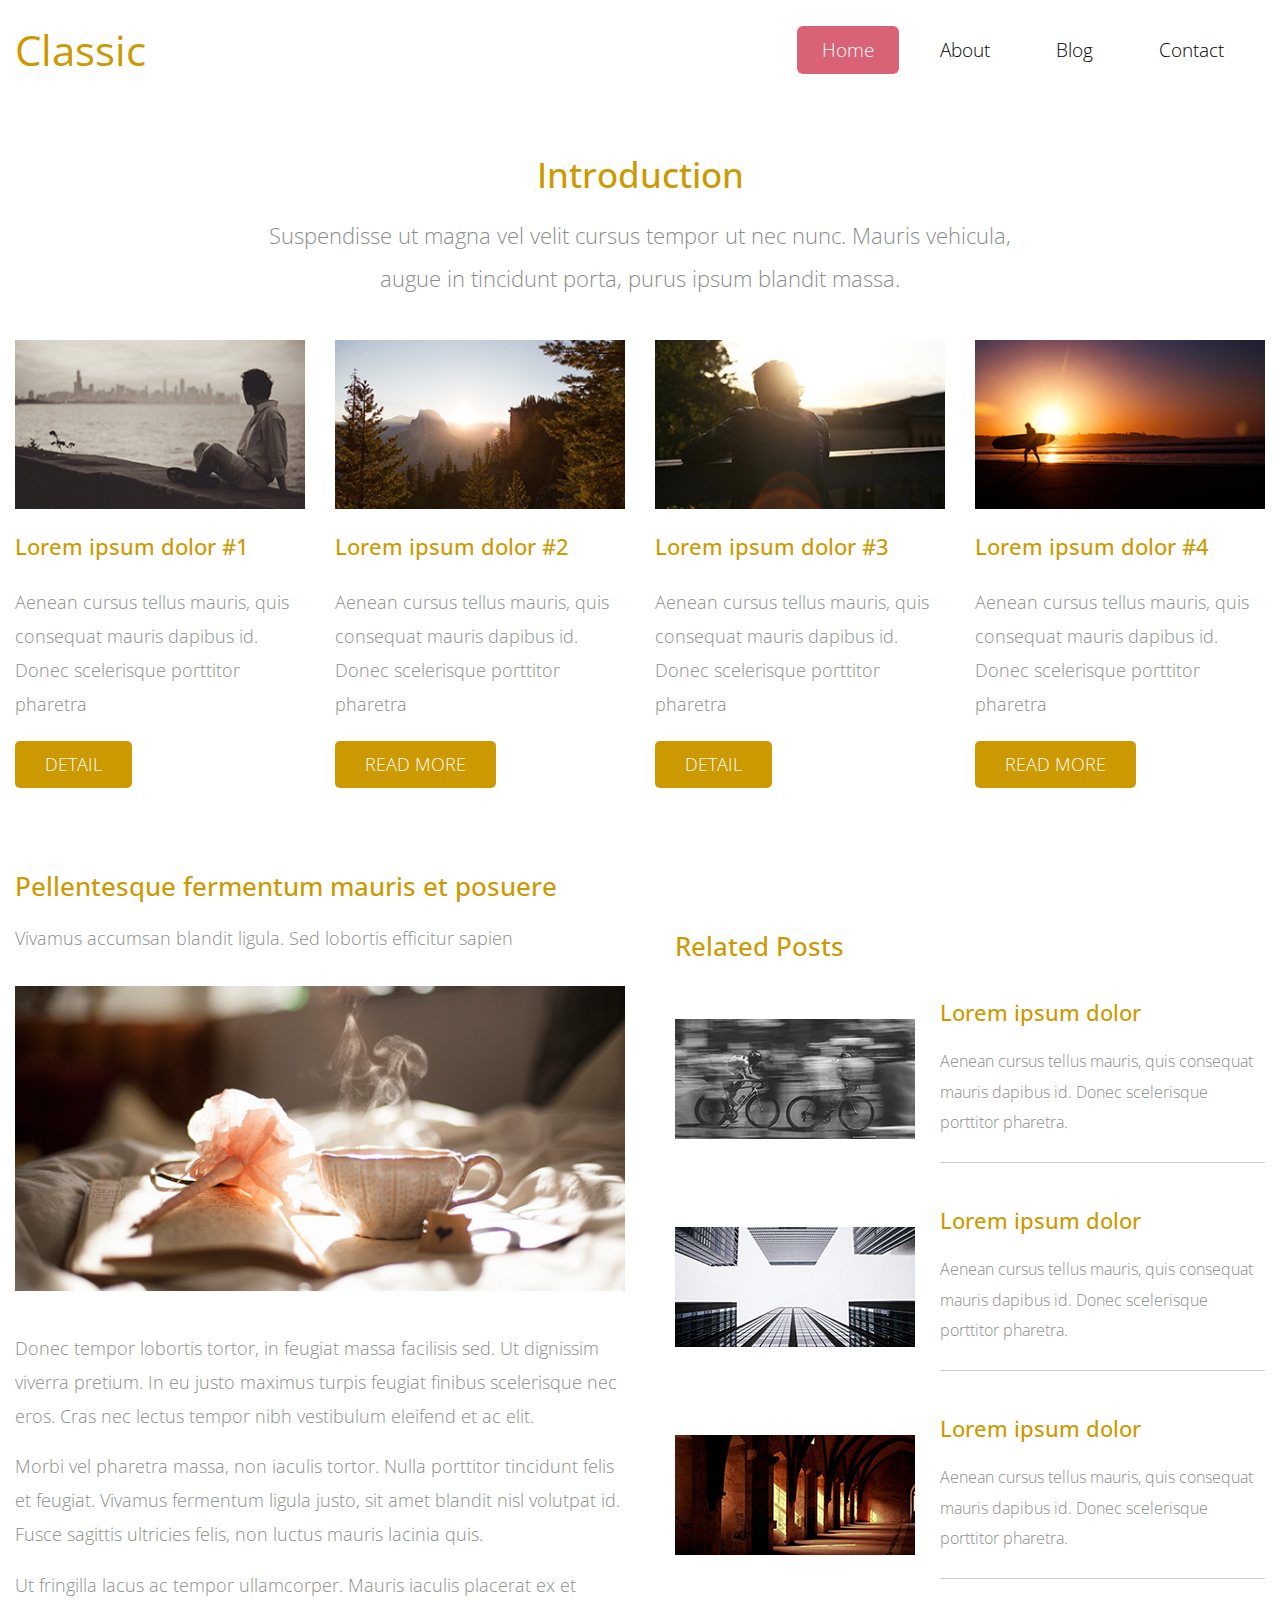
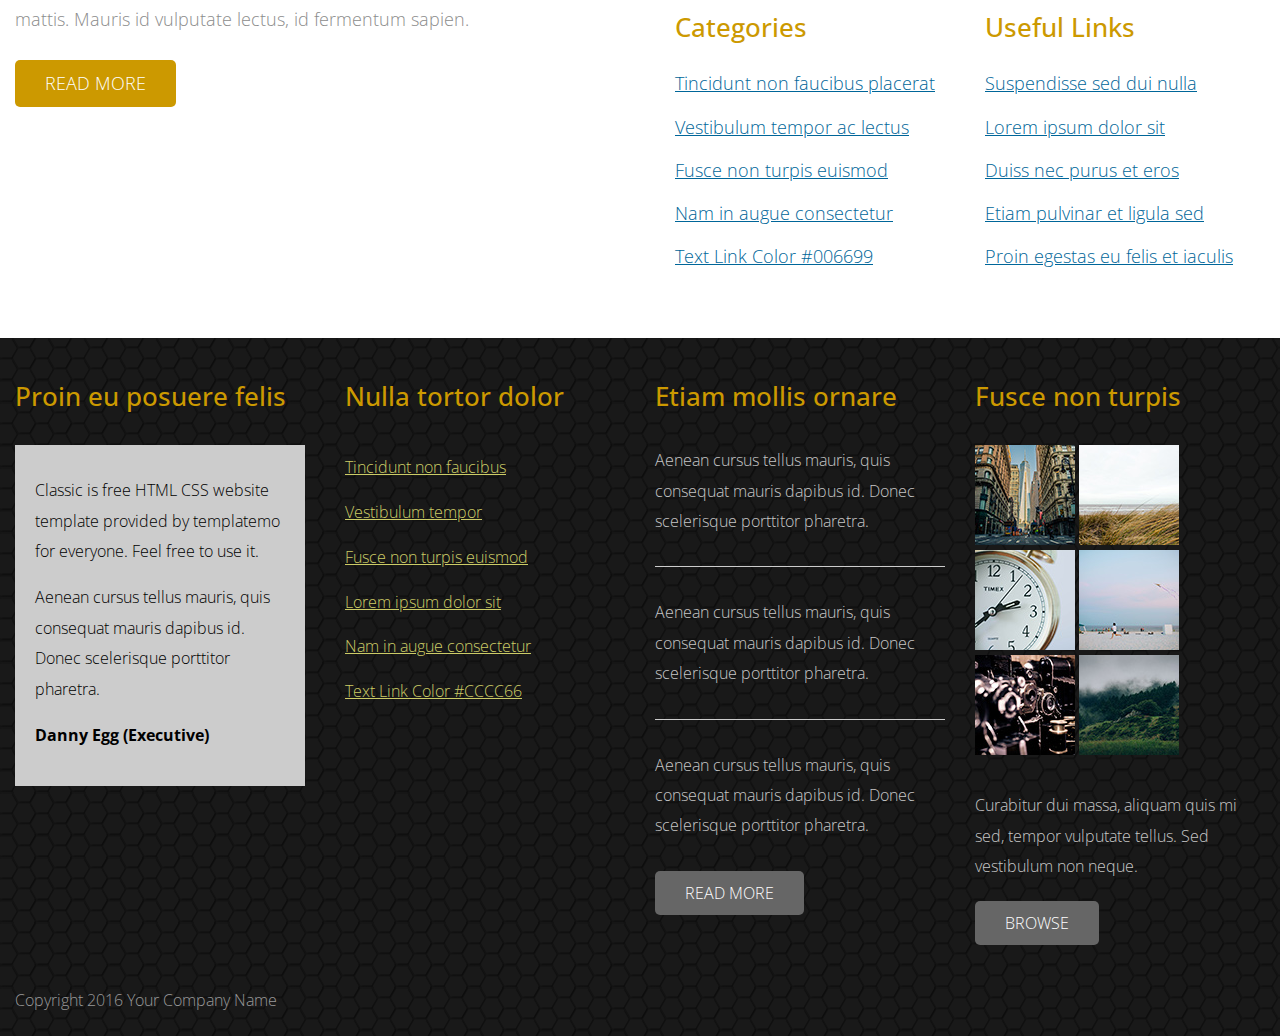
<file: Content/Classic/index.html>
<!DOCTYPE html>
<html>
<head>
    <meta charset="utf-8">
    <meta http-equiv="X-UA-Compatible" content="IE=edge">
    <meta name="viewport" content="width=device-width, initial-scale=1">

    <title>Classic - Responsive Bootstrap 4.0 Template</title>
<!--
Classic Template
http://www.templatemo.com/tm-488-classic
-->
    <!-- load stylesheets -->
    <link rel="stylesheet" href="https://fonts.googleapis.com/css?family=Open+Sans:300,400">  <!-- Google web font "Open Sans" -->
    <link rel="stylesheet" href="css/bootstrap.min.css">                                      <!-- Bootstrap style -->
    <link rel="stylesheet" href="css/templatemo-style.css">                                   <!-- Templatemo style -->

    <!-- HTML5 shim and Respond.js for IE8 support of HTML5 elements and media queries -->
    <!-- WARNING: Respond.js doesn't work if you view the page via file:// -->
        <!--[if lt IE 9]>
          <script src="https://oss.maxcdn.com/html5shiv/3.7.2/html5shiv.min.js"></script>
          <script src="https://oss.maxcdn.com/respond/1.4.2/respond.min.js"></script>
          <![endif]-->
</head>

    <body>
       
        <div class="tm-header">
            <div class="container-fluid">
                <div class="tm-header-inner">
                    <a href="#" class="navbar-brand tm-site-name">Classic</a>
                    
                    <!-- navbar -->
                    <nav class="navbar tm-main-nav">

                        <button class="navbar-toggler hidden-md-up" type="button" data-toggle="collapse" data-target="#tmNavbar">
                            &#9776;
                        </button>
                        
                        <div class="collapse navbar-toggleable-sm" id="tmNavbar">
                            <ul class="nav navbar-nav">
                                <li class="nav-item active">
                                    <a href="index.html" class="nav-link">Home</a>
                                </li>
                                <li class="nav-item">
                                    <a href="about.html" class="nav-link">About</a>
                                </li>
                                <li class="nav-item">
                                    <a href="blog.html" class="nav-link">Blog</a>
                                </li>
                                <li class="nav-item">
                                    <a href="contact.html" class="nav-link">Contact</a>
                                </li>
                            </ul>                        
                        </div>
                        
                    </nav>  

                </div>                                  
            </div>            
        </div>

        <div class="tm-home-img-container">
            <img src="img/tm-home-img.jpg" alt="Image" class="hidden-lg-up img-fluid">
        </div>

        <section class="tm-section">
            <div class="container-fluid">
                <div class="row">
                    <div class="col-xs-12 col-sm-12 col-md-12 col-lg-12 text-xs-center">
                        <h2 class="tm-gold-text tm-title">Introduction</h2>
                        <p class="tm-subtitle">Suspendisse ut magna vel velit cursus tempor ut nec nunc. Mauris vehicula, augue in tincidunt porta, purus ipsum blandit massa.</p>
                    </div>
                </div>
                <div class="row">
                    <div class="col-xs-12 col-sm-6 col-md-6 col-lg-3 col-xl-3">

                        <div class="tm-content-box">
                            <img src="img/tm-img-310x180-1.jpg" alt="Image" class="tm-margin-b-20 img-fluid">
                            <h4 class="tm-margin-b-20 tm-gold-text">Lorem ipsum dolor #1</h4>
                            <p class="tm-margin-b-20">Aenean cursus tellus mauris, quis
                            consequat mauris dapibus id. Donec
                            scelerisque porttitor pharetra</p>
                            <a href="#" class="tm-btn text-uppercase">Detail</a>    
                        </div>  

                    </div>

                    <div class="col-xs-12 col-sm-6 col-md-6 col-lg-3 col-xl-3">

                        <div class="tm-content-box">
                            <img src="img/tm-img-310x180-2.jpg" alt="Image" class="tm-margin-b-20 img-fluid">
                            <h4 class="tm-margin-b-20 tm-gold-text">Lorem ipsum dolor #2</h4>
                            <p class="tm-margin-b-20">Aenean cursus tellus mauris, quis
                            consequat mauris dapibus id. Donec
                            scelerisque porttitor pharetra</p>
                            <a href="#" class="tm-btn text-uppercase">Read More</a>    
                        </div>  

                    </div>

                    <div class="col-xs-12 col-sm-6 col-md-6 col-lg-3 col-xl-3">

                        <div class="tm-content-box">
                            <img src="img/tm-img-310x180-3.jpg" alt="Image" class="tm-margin-b-20 img-fluid">
                            <h4 class="tm-margin-b-20 tm-gold-text">Lorem ipsum dolor #3</h4>
                            <p class="tm-margin-b-20">Aenean cursus tellus mauris, quis
                            consequat mauris dapibus id. Donec
                            scelerisque porttitor pharetra</p>
                            <a href="#" class="tm-btn text-uppercase">Detail</a>    
                        </div>  

                    </div>

                    <div class="col-xs-12 col-sm-6 col-md-6 col-lg-3 col-xl-3">

                        <div class="tm-content-box">
                            <img src="img/tm-img-310x180-4.jpg" alt="Image" class="tm-margin-b-20 img-fluid">
                            <h4 class="tm-margin-b-20 tm-gold-text">Lorem ipsum dolor #4</h4>
                            <p class="tm-margin-b-20">Aenean cursus tellus mauris, quis
                            consequat mauris dapibus id. Donec
                            scelerisque porttitor pharetra</p>
                            <a href="#" class="tm-btn text-uppercase">Read More</a>    
                        </div>  

                    </div>
                </div> <!-- row -->

                <div class="row tm-margin-t-big">
                    <div class="col-xs-12 col-sm-12 col-md-12 col-lg-6 col-xl-6">
                        <div class="tm-2-col-left">
                            
                            <h3 class="tm-gold-text tm-title">Pellentesque fermentum mauris et posuere</h3>
                            <p class="tm-margin-b-30">Vivamus accumsan blandit ligula. Sed lobortis efficitur sapien</p>
                            <img src="img/tm-img-660x330-1.jpg" alt="Image" class="tm-margin-b-40 img-fluid">
                            <p>
                                Donec tempor lobortis tortor, in feugiat massa facilisis sed. Ut dignissim viverra pretium. In eu justo maximus turpis feugiat finibus scelerisque nec eros. Cras nec lectus tempor nibh vestibulum eleifend et ac elit.
                            </p>
                            <p>Morbi vel pharetra massa, non iaculis tortor. Nulla porttitor tincidunt felis et feugiat. Vivamus fermentum ligula justo, sit amet blandit nisl volutpat id. Fusce sagittis ultricies felis, non luctus mauris lacinia quis.</p>
                            <p class="m-b-2"> Ut fringilla lacus ac tempor ullamcorper. Mauris iaculis placerat ex et mattis. Mauris id vulputate lectus, id fermentum sapien.
                            </p>
                            <a href="#" class="tm-btn text-uppercase">Read More</a>

                        </div>
                    </div>

                    <div class="col-xs-12 col-sm-12 col-md-12 col-lg-6 col-xl-6">

                        <div class="tm-2-col-right">

                            <div class="tm-2-rows-md-swap">
                                <div class="tm-overflow-auto row tm-2-rows-md-down-2">
                                    <div class="col-xs-12 col-sm-6 col-md-6 col-lg-6 col-xl-6">
                                        <h3 class="tm-gold-text tm-title">
                                            Categories
                                        </h3>
                                        <nav>
                                            <ul class="nav">
                                                <li><a href="#" class="tm-text-link">Tincidunt non faucibus placerat</a></li>
                                                <li><a href="#" class="tm-text-link">Vestibulum tempor ac lectus</a></li>
                                                <li><a href="#" class="tm-text-link">Fusce non turpis euismod</a></li>
                                                <li><a href="#" class="tm-text-link">Nam in augue consectetur</a></li>
                                                <li><a href="#" class="tm-text-link">Text Link Color #006699</a></li>
                                            </ul>
                                        </nav>    
                                    </div> <!-- col -->

                                    <div class="col-xs-12 col-sm-6 col-md-6 col-lg-6 col-xl-6 tm-xs-m-t">
                                        <h3 class="tm-gold-text tm-title">
                                            Useful Links
                                        </h3>
                                        <nav>
                                            <ul class="nav">
                                                <li><a href="#" class="tm-text-link">Suspendisse sed dui nulla</a></li>
                                                <li><a href="#" class="tm-text-link">Lorem ipsum dolor sit</a></li>
                                                <li><a href="#" class="tm-text-link">Duiss nec purus et eros</a></li>
                                                <li><a href="#" class="tm-text-link">Etiam pulvinar et ligula sed</a></li>
                                                <li><a href="#" class="tm-text-link">Proin egestas eu felis et iaculis</a></li>
                                            </ul>
                                        </nav>    
                                    </div> <!-- col -->
                                </div>                        
                                
                                <div class="row tm-2-rows-md-down-1 tm-margin-t-mid">
                                    <div class="col-xs-12 col-sm-12 col-md-12 col-lg-12 col-xl-12">
                                        <h3 class="tm-gold-text tm-title tm-margin-b-30">Related Posts</h3>
                                        <div class="media tm-related-post">
                                          <div class="media-left media-middle">
                                            <a href="#">
                                              <img class="media-object" src="img/tm-img-240x120-1.jpg" alt="Generic placeholder image">
                                            </a>
                                          </div>
                                          <div class="media-body">
                                            <a href="#"><h4 class="media-heading tm-gold-text tm-margin-b-15">Lorem ipsum dolor</h4></a>
                                            <p class="tm-small-font tm-media-description">Aenean cursus tellus mauris, quis consequat mauris dapibus id. Donec scelerisque porttitor pharetra.</p>
                                          </div>
                                        </div>
                                        <div class="media tm-related-post">
                                          <div class="media-left media-middle">
                                            <a href="#">
                                              <img class="media-object" src="img/tm-img-240x120-2.jpg" alt="Generic placeholder image">
                                            </a>
                                          </div>
                                          <div class="media-body">
                                            <a href="#"><h4 class="media-heading tm-gold-text tm-margin-b-15">Lorem ipsum dolor</h4></a>
                                            <p class="tm-small-font tm-media-description">Aenean cursus tellus mauris, quis consequat mauris dapibus id. Donec scelerisque porttitor pharetra.</p>
                                          </div>
                                        </div>
                                        <div class="media tm-related-post">
                                          <div class="media-left media-middle">
                                            <a href="#">
                                              <img class="media-object" src="img/tm-img-240x120-3.jpg" alt="Generic placeholder image">
                                            </a>
                                          </div>
                                          <div class="media-body">
                                            <a href="#"><h4 class="media-heading tm-gold-text tm-margin-b-15">Lorem ipsum dolor</h4></a>
                                            <p class="tm-small-font tm-media-description">Aenean cursus tellus mauris, quis consequat mauris dapibus id. Donec scelerisque porttitor pharetra.</p>
                                          </div>
                                        </div>
                                    </div>
                                </div>    
                            </div>

                        </div>
                        
                    </div>
                </div> <!-- row -->

            </div>
        </section>
        
        <footer class="tm-footer">
            <div class="container-fluid">
                <div class="row">
                    
                    <div class="col-xs-12 col-sm-6 col-md-6 col-lg-3 col-xl-3">
                        
                        <div class="tm-footer-content-box">
                            <h3 class="tm-gold-text tm-title tm-footer-content-box-title">Proin eu posuere felis</h3>
                            <div class="tm-gray-bg">
                                <p>Classic is free HTML CSS website template provided by templatemo for everyone. Feel free to use it.</p>
                                <p>Aenean cursus tellus mauris, quis consequat mauris dapibus id. Donec scelerisque porttitor pharetra.</p>
                                <p><strong>Danny Egg (Executive)</strong></p>    
                            </div>    
                        </div>
                                                
                    </div>

                    <div class="col-xs-12 col-sm-6 col-md-6 col-lg-3 col-xl-3">
                        <div class="tm-footer-content-box tm-footer-links-container">
                        
                            <h3 class="tm-gold-text tm-title tm-footer-content-box-title">Nulla tortor dolor</h3>
                            <nav>
                                <ul class="nav">
                                    <li><a href="#" class="tm-footer-link">Tincidunt non faucibus</a></li>
                                    <li><a href="#" class="tm-footer-link">Vestibulum tempor</a></li>
                                    <li><a href="#" class="tm-footer-link">Fusce non turpis euismod</a></li>
                                    <li><a href="#" class="tm-footer-link">Lorem ipsum dolor sit</a></li>
                                    <li><a href="#" class="tm-footer-link">Nam in augue consectetur</a></li>
                                    <li><a href="#" class="tm-footer-link">Text Link Color #CCCC66</a></li>
                                </ul>
                            </nav>

                        </div>
                        
                    </div>

                    <!-- Add the extra clearfix for only the required viewport 
                        http://stackoverflow.com/questions/24590222/bootstrap-3-grid-with-different-height-in-each-item-is-it-solvable-using-only
                    -->
                    <div class="clearfix hidden-lg-up"></div>

                    <div class="col-xs-12 col-sm-6 col-md-6 col-lg-3 col-xl-3">

                        <div class="tm-footer-content-box">
                        
                            <h3 class="tm-gold-text tm-title tm-footer-content-box-title">Etiam mollis ornare</h3>
                            <p class="tm-margin-b-30">Aenean cursus tellus mauris, quis consequat mauris dapibus id. Donec scelerisque porttitor pharetra.</p><hr class="tm-margin-b-30">
                            <p class="tm-margin-b-30">Aenean cursus tellus mauris, quis consequat mauris dapibus id. Donec scelerisque porttitor pharetra.</p><hr class="tm-margin-b-30">
                            <p class="tm-margin-b-30">Aenean cursus tellus mauris, quis consequat mauris dapibus id. Donec scelerisque porttitor pharetra.</p>
                            <a href="#" class="tm-btn tm-btn-gray text-uppercase">Read More</a>

                        </div>
                        
                    </div>

                    <div class="col-xs-12 col-sm-6 col-md-6 col-lg-3 col-xl-3">

                        <div class="tm-footer-content-box">
                        
                            <h3 class="tm-gold-text tm-title tm-footer-content-box-title">Fusce non turpis</h3>
                            <div class="tm-margin-b-30">
                                <img src="img/tm-img-100x100-1.jpg" alt="Image" class="tm-footer-thumbnail">
                                <img src="img/tm-img-100x100-2.jpg" alt="Image" class="tm-footer-thumbnail">
                                <img src="img/tm-img-100x100-3.jpg" alt="Image" class="tm-footer-thumbnail">
                                <img src="img/tm-img-100x100-4.jpg" alt="Image" class="tm-footer-thumbnail">
                                <img src="img/tm-img-100x100-5.jpg" alt="Image" class="tm-footer-thumbnail">
                                <img src="img/tm-img-100x100-6.jpg" alt="Image" class="tm-footer-thumbnail">
                            </div>
                            <p class="tm-margin-b-20">Curabitur dui massa, aliquam quis mi sed, tempor vulputate tellus. Sed vestibulum non neque.</p>
                            <a href="#" class="tm-btn tm-btn-gray text-uppercase">Browse</a>

                        </div>
                        
                    </div>


                </div>

                <div class="row">
                    <div class="col-xs-12 tm-copyright-col">
                        <p class="tm-copyright-text">Copyright 2016 Your Company Name</p>
                    </div>
                </div>
            </div>
        </footer>

        <!-- load JS files -->
        <script src="js/jquery-1.11.3.min.js"></script>             <!-- jQuery (https://jquery.com/download/) -->
        <script src="https://www.atlasestateagents.co.uk/javascript/tether.min.js"></script> <!-- Tether for Bootstrap, http://stackoverflow.com/questions/34567939/how-to-fix-the-error-error-bootstrap-tooltips-require-tether-http-github-h --> 
        <script src="js/bootstrap.min.js"></script>                 <!-- Bootstrap (http://v4-alpha.getbootstrap.com/) -->
       
</body>
</html>
</file>
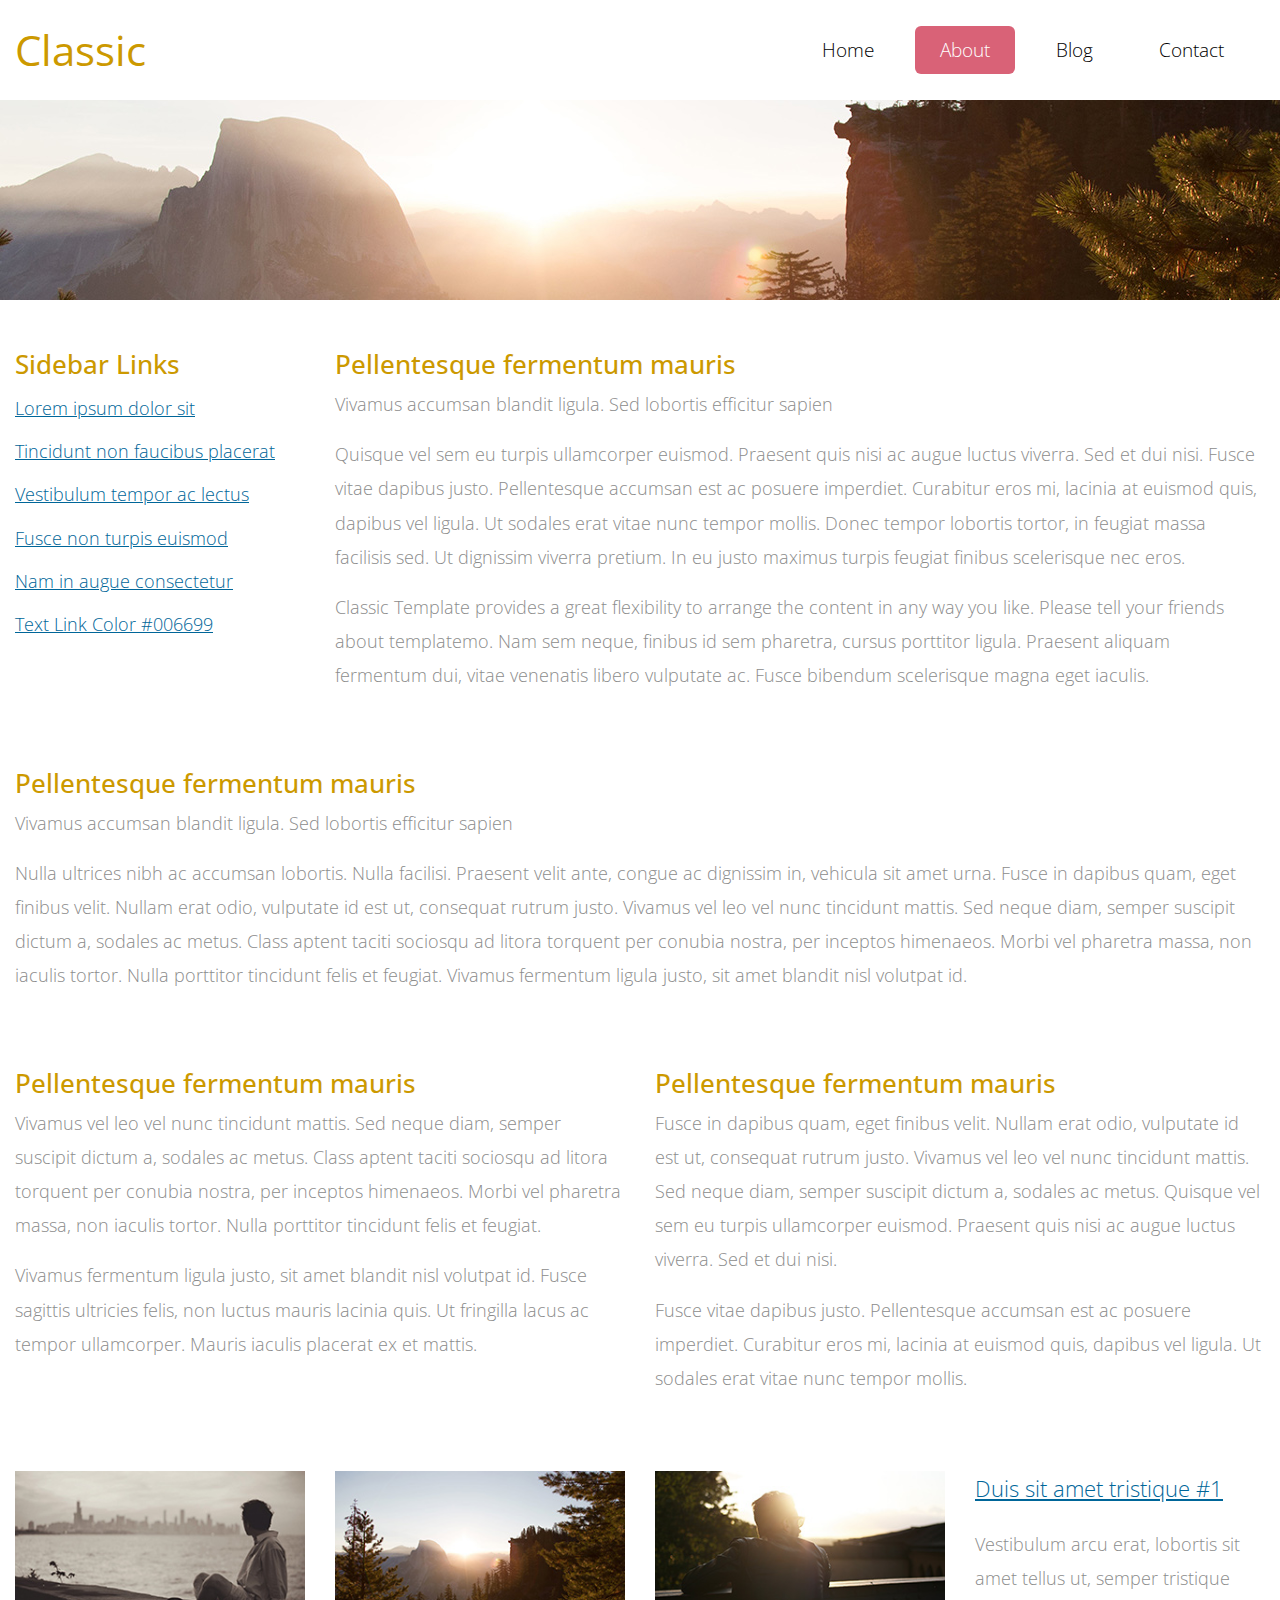
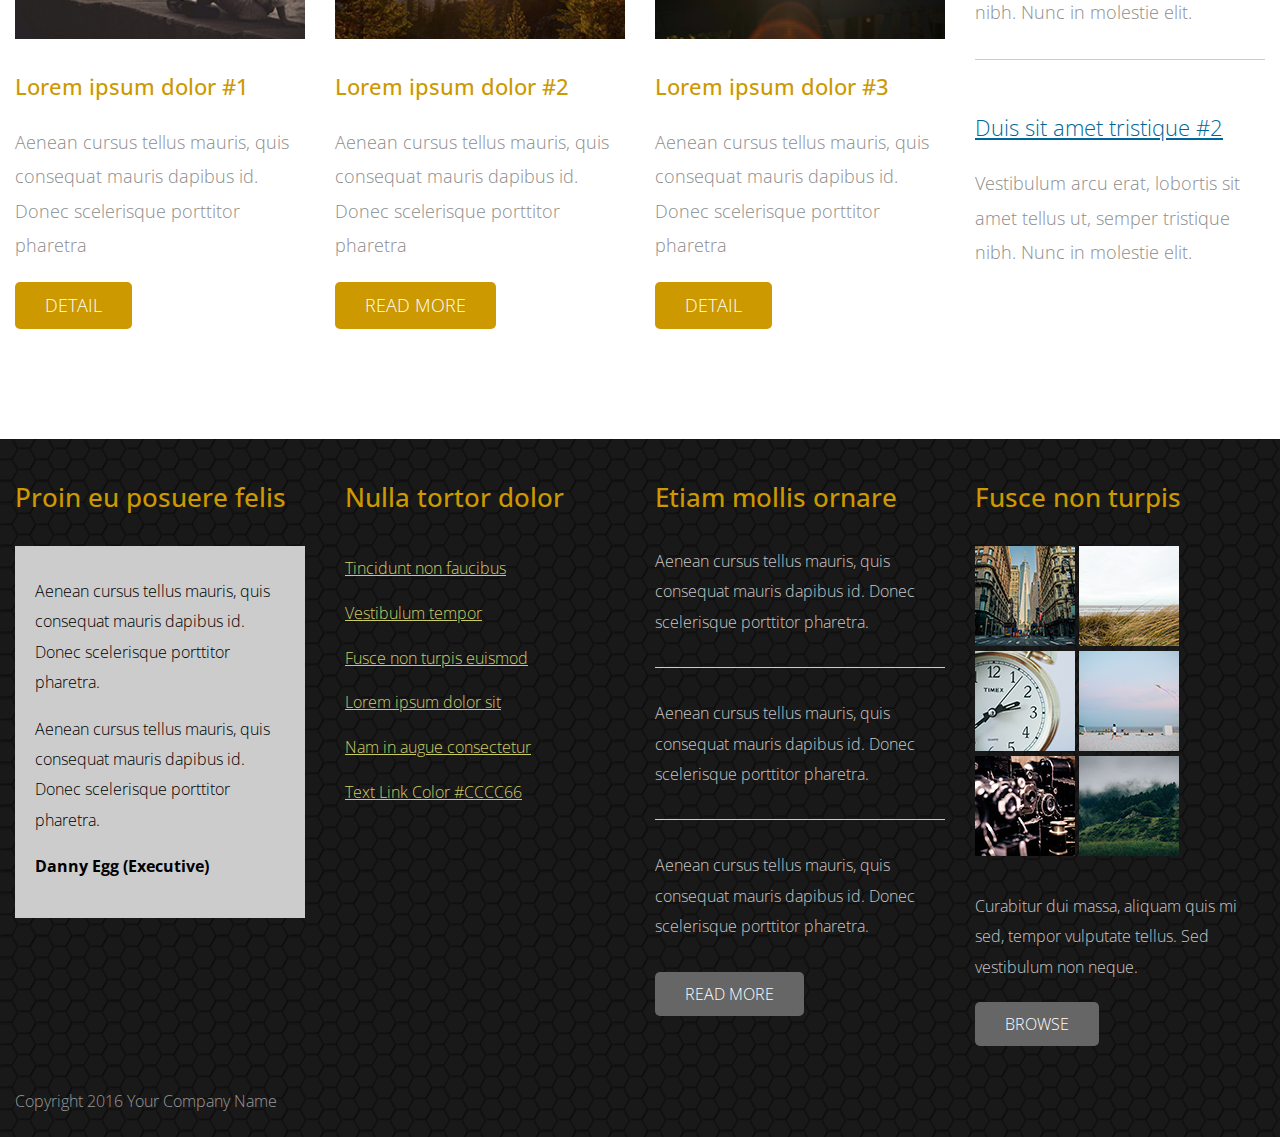
<file: Content/Classic/about.html>
<!DOCTYPE html>
<html>
<head>
    <meta charset="utf-8">
    <meta http-equiv="X-UA-Compatible" content="IE=edge">
    <meta name="viewport" content="width=device-width, initial-scale=1">

    <title>Classic - About Page</title>
<!--
Classic Template
http://www.templatemo.com/tm-488-classic
-->
    <!-- load stylesheets -->
    <link rel="stylesheet" href="https://fonts.googleapis.com/css?family=Open+Sans:300,400">  <!-- Google web font "Open Sans" -->
    <link rel="stylesheet" href="css/bootstrap.min.css">                                      <!-- Bootstrap style -->
    <link rel="stylesheet" href="css/templatemo-style.css">                                   <!-- Templatemo style -->

    <!-- HTML5 shim and Respond.js for IE8 support of HTML5 elements and media queries -->
    <!-- WARNING: Respond.js doesn't work if you view the page via file:// -->
        <!--[if lt IE 9]>
          <script src="https://oss.maxcdn.com/html5shiv/3.7.2/html5shiv.min.js"></script>
          <script src="https://oss.maxcdn.com/respond/1.4.2/respond.min.js"></script>
          <![endif]-->
</head>

    <body>
       
        <div class="tm-header">
            <div class="container-fluid">
                <div class="tm-header-inner">
                    <a href="#" class="navbar-brand tm-site-name">Classic</a>
                    
                    <!-- navbar -->
                    <nav class="navbar tm-main-nav">

                        <button class="navbar-toggler hidden-md-up" type="button" data-toggle="collapse" data-target="#tmNavbar">
                            &#9776;
                        </button>
                        
                        <div class="collapse navbar-toggleable-sm" id="tmNavbar">
                            <ul class="nav navbar-nav">
                                <li class="nav-item">
                                    <a href="index.html" class="nav-link">Home</a>
                                </li>
                                <li class="nav-item active">
                                    <a href="about.html" class="nav-link">About</a>
                                </li>
                                <li class="nav-item">
                                    <a href="blog.html" class="nav-link">Blog</a>
                                </li>
                                <li class="nav-item">
                                    <a href="contact.html" class="nav-link">Contact</a>
                                </li>
                            </ul>                        
                        </div>
                        
                    </nav>  

                </div>                                  
            </div>            
        </div>

        <div class="tm-about-img-container">
            
        </div>

        <section class="tm-section">
            <div class="container-fluid">
                <div class="row tm-2-rows-sm-swap">
                    <div class="col-xs-12 col-sm-12 col-md-4 col-lg-3 col-xl-3 tm-2-rows-sm-down-2">
                        
                        <h3 class="tm-gold-text">Sidebar Links</h3>
                        
                        <nav>
                            <ul class="nav">
                                <li><a href="#" class="tm-text-link">Lorem ipsum dolor sit</a></li>
                                <li><a href="#" class="tm-text-link">Tincidunt non faucibus placerat</a></li>
                                <li><a href="#" class="tm-text-link">Vestibulum tempor ac lectus</a></li>
                                <li><a href="#" class="tm-text-link">Fusce non turpis euismod</a></li>
                                <li><a href="#" class="tm-text-link">Nam in augue consectetur</a></li>
                                <li><a href="#" class="tm-text-link">Text Link Color #006699</a></li>
                            </ul>
                        </nav>   

                    </div>

                    <div class="col-xs-12 col-sm-12 col-md-8 col-lg-9 col-xl-9 tm-2-rows-sm-down-1">
                        <h3 class="tm-gold-text">Pellentesque fermentum mauris</h3>
                        <p>Vivamus accumsan blandit ligula. Sed lobortis efficitur sapien</p>
                        <p>Quisque vel sem eu turpis ullamcorper euismod. Praesent quis nisi ac augue luctus viverra. Sed et dui nisi. Fusce vitae dapibus justo. Pellentesque accumsan est ac posuere imperdiet. Curabitur eros mi, lacinia at euismod quis, dapibus vel ligula. Ut sodales erat vitae nunc tempor mollis. Donec tempor lobortis tortor, in feugiat massa facilisis sed. Ut dignissim viverra pretium. In eu justo maximus turpis feugiat finibus scelerisque nec eros.</p>
                        <p>
                        Classic Template provides a great flexibility to arrange the content in any way you like. Please tell your friends about templatemo. Nam sem neque, finibus id sem pharetra, cursus porttitor ligula. Praesent aliquam fermentum dui, vitae venenatis libero vulputate ac. Fusce bibendum scelerisque magna eget iaculis.</p>
                    </div>
                </div>
                
                <div class="row tm-margin-t-mid">
                    <div class="col-xs-12">
                        <h3 class="tm-gold-text">Pellentesque fermentum mauris</h3>
                        <p>Vivamus accumsan blandit ligula. Sed lobortis efficitur sapien</p>
                        <p>Nulla ultrices nibh ac accumsan lobortis. Nulla facilisi. Praesent velit ante, congue ac dignissim in, vehicula sit amet urna. Fusce in dapibus quam, eget finibus velit. Nullam erat odio, vulputate id est ut, consequat rutrum justo. Vivamus vel leo vel nunc tincidunt mattis. Sed neque diam, semper suscipit dictum a, sodales ac metus. Class aptent taciti sociosqu ad litora torquent per conubia nostra, per inceptos himenaeos. Morbi vel pharetra massa, non iaculis tortor. Nulla porttitor tincidunt felis et feugiat. Vivamus fermentum ligula justo, sit amet blandit nisl volutpat id.</p>
                    </div>
                </div>

                <div class="row tm-margin-t-mid">
                    <div class="col-xs-12 col-sm-12 col-md-6 col-lg-6 col-xl-6 tm-sm-m-b">
                        <h3 class="tm-gold-text">Pellentesque fermentum mauris</h3>
                        <p>Vivamus vel leo vel nunc tincidunt mattis. Sed neque diam, semper suscipit dictum a, sodales ac metus. Class aptent taciti sociosqu ad litora torquent per conubia nostra, per inceptos himenaeos. Morbi vel pharetra massa, non iaculis tortor. Nulla porttitor tincidunt felis et feugiat.</p>
                        <p>Vivamus fermentum ligula justo, sit amet blandit nisl volutpat id. Fusce sagittis ultricies felis, non luctus mauris lacinia quis. Ut fringilla lacus ac tempor ullamcorper. Mauris iaculis placerat ex et mattis.</p>
                    </div>

                    <div class="col-xs-12 col-sm-12 col-md-6 col-lg-6 col-xl-6">
                        <h3 class="tm-gold-text">Pellentesque fermentum mauris</h3>
                        <p>
                            Fusce in dapibus quam, eget finibus velit. Nullam erat odio, vulputate id est ut, consequat rutrum justo. Vivamus vel leo vel nunc tincidunt mattis. Sed neque diam, semper suscipit dictum a, sodales ac metus. Quisque vel sem eu turpis ullamcorper euismod. Praesent quis nisi ac augue luctus viverra. Sed et dui nisi.
                        </p>
                        <p>
                            Fusce vitae dapibus justo. Pellentesque accumsan est ac posuere imperdiet. Curabitur eros mi, lacinia at euismod quis, dapibus vel ligula. Ut sodales erat vitae nunc tempor mollis.
                        </p>
                    </div>

                </div>

                <div class="row tm-margin-t-mid">
                    <div class="col-xs-12 col-sm-6 col-md-3 col-lg-3 col-xl-3">

                        <div class="tm-content-box">
                            <img src="img/tm-img-310x180-1.jpg" alt="Image" class="tm-margin-b-30 img-fluid">
                            <h4 class="tm-margin-b-20 tm-gold-text">Lorem ipsum dolor #1</h4>
                            <p class="tm-margin-b-20">Aenean cursus tellus mauris, quis
                            consequat mauris dapibus id. Donec
                            scelerisque porttitor pharetra</p>
                            <a href="#" class="tm-btn text-uppercase">Detail</a>    
                        </div>  

                    </div>

                    <div class="col-xs-12 col-sm-6 col-md-3 col-lg-3 col-xl-3">

                        <div class="tm-content-box">
                            <img src="img/tm-img-310x180-2.jpg" alt="Image" class="tm-margin-b-30 img-fluid">
                            <h4 class="tm-margin-b-20 tm-gold-text">Lorem ipsum dolor #2</h4>
                            <p class="tm-margin-b-20">Aenean cursus tellus mauris, quis
                            consequat mauris dapibus id. Donec
                            scelerisque porttitor pharetra</p>
                            <a href="#" class="tm-btn text-uppercase">Read More</a>    
                        </div>  

                    </div>

                    <div class="col-xs-12 col-sm-6 col-md-3 col-lg-3 col-xl-3">

                        <div class="tm-content-box">
                            <img src="img/tm-img-310x180-3.jpg" alt="Image" class="tm-margin-b-30 img-fluid">
                            <h4 class="tm-margin-b-20 tm-gold-text">Lorem ipsum dolor #3</h4>
                            <p class="tm-margin-b-20">Aenean cursus tellus mauris, quis
                            consequat mauris dapibus id. Donec
                            scelerisque porttitor pharetra</p>
                            <a href="#" class="tm-btn text-uppercase">Detail</a>    
                        </div>  

                    </div>

                    <div class="col-xs-12 col-sm-6 col-md-3 col-lg-3 col-xl-3">

                        <div class="tm-content-box tm-margin-b-30">
                            <a href="#" class="tm-text-link"><h4 class="tm-margin-b-20 tm-thin-font">Duis sit amet tristique #1</h4></a>
                            <p class="tm-margin-b-30">Vestibulum arcu erat, lobortis sit amet tellus ut, semper tristique nibh. Nunc in molestie elit.</p><hr>
                        </div>
                        <div class="tm-content-box">
                            <a href="#" class="tm-text-link"><h4 class="tm-margin-b-20 tm-thin-font">Duis sit amet tristique #2</h4></a>
                            <p>Vestibulum arcu erat, lobortis sit amet tellus ut, semper tristique nibh. Nunc in molestie elit.</p>
                        </div>  

                    </div>
                </div> <!-- row -->

            </div>
        </section>
        
        <footer class="tm-footer">
            <div class="container-fluid">
                <div class="row">
                    
                    <div class="col-xs-12 col-sm-6 col-md-6 col-lg-3 col-xl-3">
                        
                        <div class="tm-footer-content-box">
                            <h3 class="tm-gold-text tm-title tm-footer-content-box-title">Proin eu posuere felis</h3>
                            <div class="tm-gray-bg">
                                <p>Aenean cursus tellus mauris, quis consequat mauris dapibus id. Donec scelerisque porttitor pharetra.</p>
                                <p>Aenean cursus tellus mauris, quis consequat mauris dapibus id. Donec scelerisque porttitor pharetra.</p>
                                <p><strong>Danny Egg (Executive)</strong></p>    
                            </div>    
                        </div>
                                                
                    </div>

                    <div class="col-xs-12 col-sm-6 col-md-6 col-lg-3 col-xl-3">
                        <div class="tm-footer-content-box tm-footer-links-container">
                        
                            <h3 class="tm-gold-text tm-title tm-footer-content-box-title">Nulla tortor dolor</h3>
                            <nav>
                                <ul class="nav">
                                    <li><a href="#" class="tm-footer-link">Tincidunt non faucibus</a></li>
                                    <li><a href="#" class="tm-footer-link">Vestibulum tempor</a></li>
                                    <li><a href="#" class="tm-footer-link">Fusce non turpis euismod</a></li>
                                    <li><a href="#" class="tm-footer-link">Lorem ipsum dolor sit</a></li>
                                    <li><a href="#" class="tm-footer-link">Nam in augue consectetur</a></li>
                                    <li><a href="#" class="tm-footer-link">Text Link Color #CCCC66</a></li>
                                </ul>
                            </nav>

                        </div>
                        
                    </div>

                    <!-- Add the extra clearfix for only the required viewport 
                        http://stackoverflow.com/questions/24590222/bootstrap-3-grid-with-different-height-in-each-item-is-it-solvable-using-only
                    -->
                    <div class="clearfix hidden-lg-up"></div>

                    <div class="col-xs-12 col-sm-6 col-md-6 col-lg-3 col-xl-3">

                        <div class="tm-footer-content-box">
                        
                            <h3 class="tm-gold-text tm-title tm-footer-content-box-title">Etiam mollis ornare</h3>
                            <p class="tm-margin-b-30">Aenean cursus tellus mauris, quis consequat mauris dapibus id. Donec scelerisque porttitor pharetra.</p><hr class="tm-margin-b-30">
                            <p class="tm-margin-b-30">Aenean cursus tellus mauris, quis consequat mauris dapibus id. Donec scelerisque porttitor pharetra.</p><hr class="tm-margin-b-30">
                            <p class="tm-margin-b-30">Aenean cursus tellus mauris, quis consequat mauris dapibus id. Donec scelerisque porttitor pharetra.</p>
                            <a href="#" class="tm-btn tm-btn-gray text-uppercase">Read More</a>

                        </div>
                        
                    </div>

                    <div class="col-xs-12 col-sm-6 col-md-6 col-lg-3 col-xl-3">

                        <div class="tm-footer-content-box">
                        
                            <h3 class="tm-gold-text tm-title tm-footer-content-box-title">Fusce non turpis</h3>
                            <div class="tm-margin-b-30">
                                <img src="img/tm-img-100x100-1.jpg" alt="Image" class="tm-footer-thumbnail">
                                <img src="img/tm-img-100x100-2.jpg" alt="Image" class="tm-footer-thumbnail">
                                <img src="img/tm-img-100x100-3.jpg" alt="Image" class="tm-footer-thumbnail">
                                <img src="img/tm-img-100x100-4.jpg" alt="Image" class="tm-footer-thumbnail">
                                <img src="img/tm-img-100x100-5.jpg" alt="Image" class="tm-footer-thumbnail">
                                <img src="img/tm-img-100x100-6.jpg" alt="Image" class="tm-footer-thumbnail">
                            </div>
                            <p class="tm-margin-b-20">Curabitur dui massa, aliquam quis mi sed, tempor vulputate tellus. Sed vestibulum non neque.</p>
                            <a href="#" class="tm-btn tm-btn-gray text-uppercase">Browse</a>

                        </div>
                        
                    </div>


                </div>

                <div class="row">
                    <div class="col-xs-12 tm-copyright-col">
                        <p class="tm-copyright-text">Copyright 2016 Your Company Name</p>
                    </div>
                </div>
            </div>
        </footer>

        <!-- load JS files -->
        <script src="js/jquery-1.11.3.min.js"></script>             <!-- jQuery (https://jquery.com/download/) -->
        <script src="https://www.atlasestateagents.co.uk/javascript/tether.min.js"></script> <!-- Tether for Bootstrap, http://stackoverflow.com/questions/34567939/how-to-fix-the-error-error-bootstrap-tooltips-require-tether-http-github-h --> 
        <script src="js/bootstrap.min.js"></script>                 <!-- Bootstrap (http://v4-alpha.getbootstrap.com/) -->
       
</body>
</html>
</file>
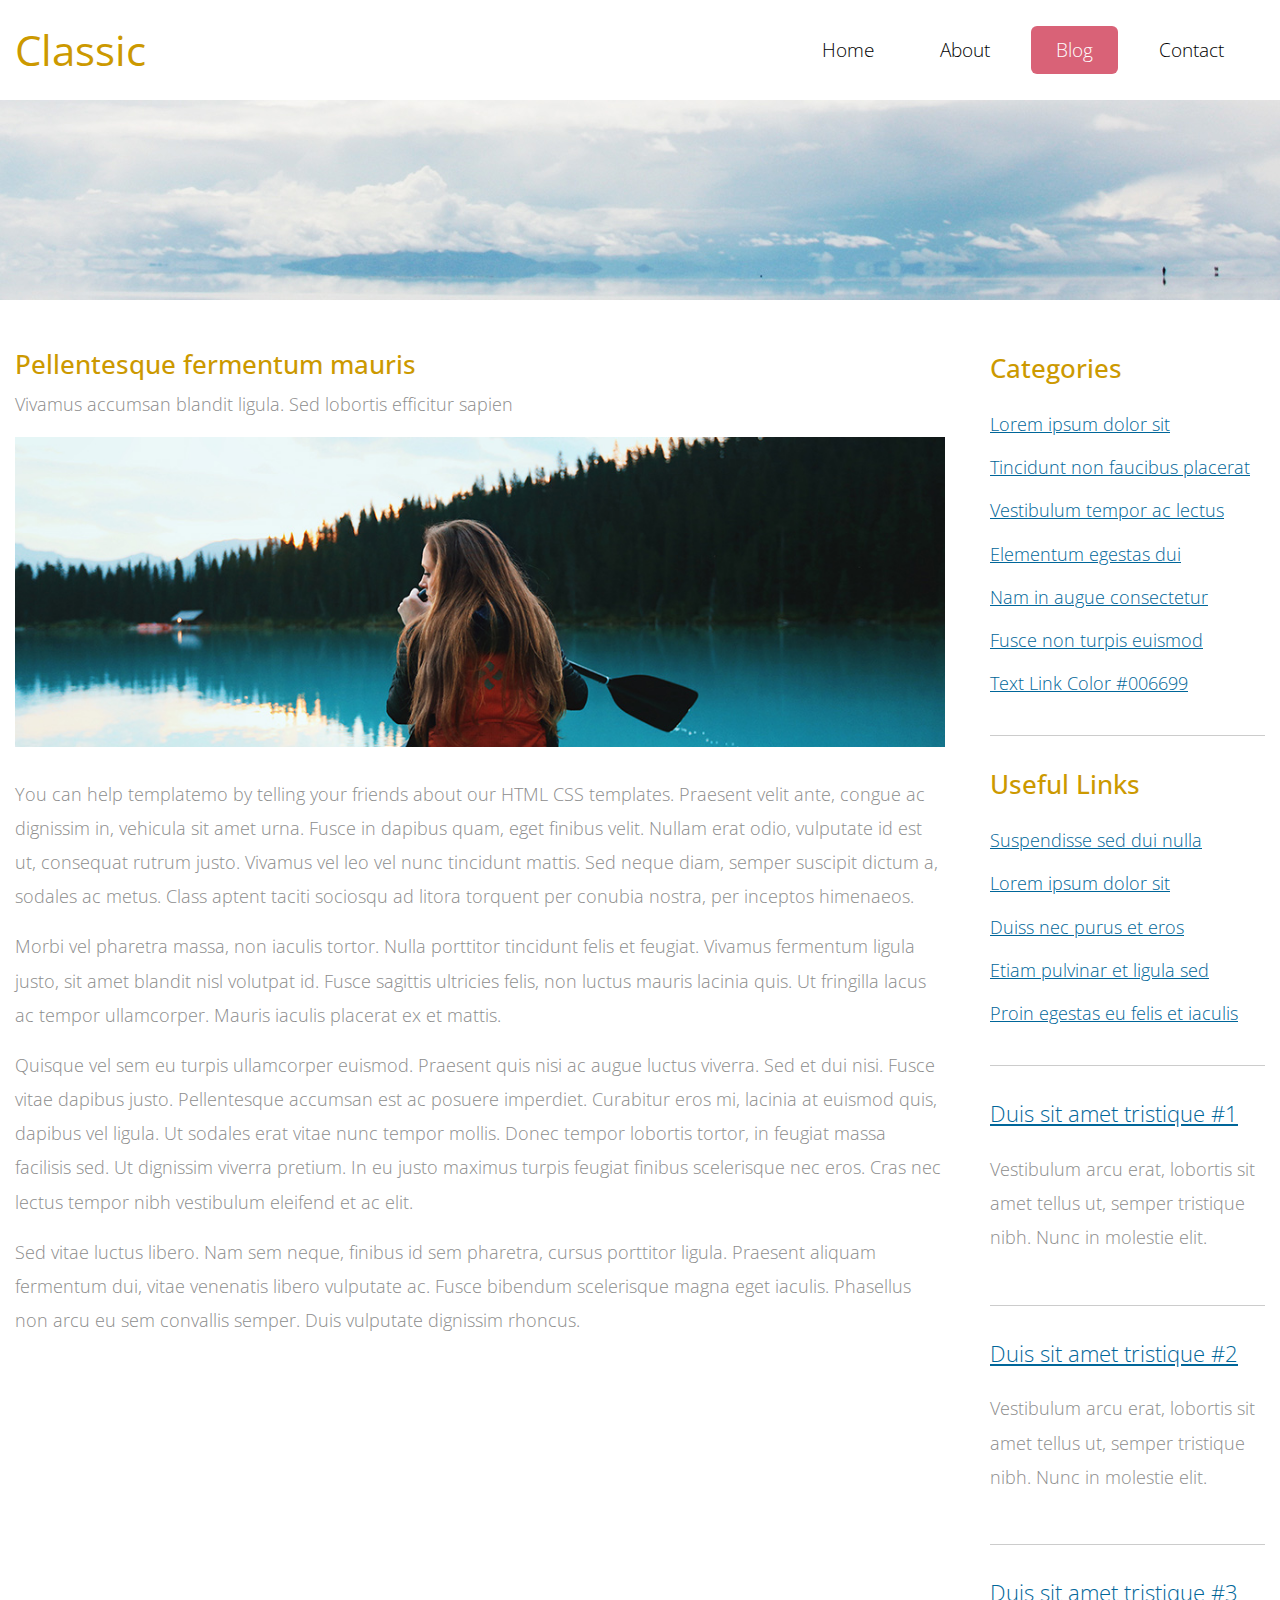
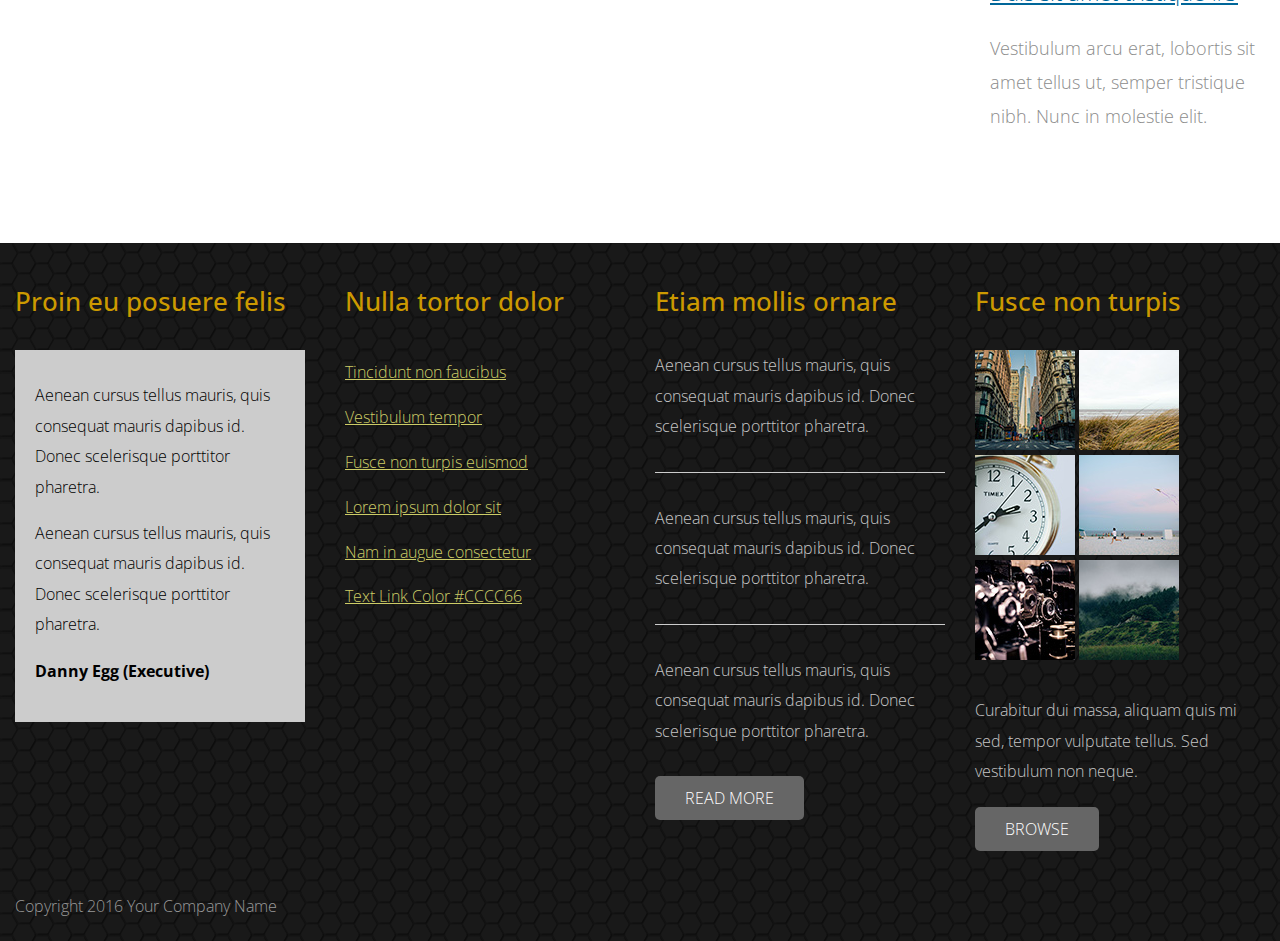
<file: Content/Classic/blog.html>
﻿<!DOCTYPE html>
<html>
<head>
    <meta charset="utf-8">
    <meta http-equiv="X-UA-Compatible" content="IE=edge">
    <meta name="viewport" content="width=device-width, initial-scale=1">

    <title>Classic - Blog Page</title>
<!--
Classic Template
http://www.templatemo.com/tm-488-classic
-->
    <!-- load stylesheets -->
    <link rel="stylesheet" href="https://fonts.googleapis.com/css?family=Open+Sans:300,400">  <!-- Google web font "Open Sans" -->
    <link rel="stylesheet" href="css/bootstrap.min.css">                                      <!-- Bootstrap style -->
    <link rel="stylesheet" href="css/templatemo-style.css">                                   <!-- Templatemo style -->

    <!-- HTML5 shim and Respond.js for IE8 support of HTML5 elements and media queries -->
    <!-- WARNING: Respond.js doesn't work if you view the page via file:// -->
        <!--[if lt IE 9]>
          <script src="https://oss.maxcdn.com/html5shiv/3.7.2/html5shiv.min.js"></script>
          <script src="https://oss.maxcdn.com/respond/1.4.2/respond.min.js"></script>
          <![endif]-->
</head>

    <body>
       
        <div class="tm-header">
            <div class="container-fluid">
                <div class="tm-header-inner">
                    <a href="#" class="navbar-brand tm-site-name">Classic</a>
                    
                    <!-- navbar -->
                    <nav class="navbar tm-main-nav">

                        <button class="navbar-toggler hidden-md-up" type="button" data-toggle="collapse" data-target="#tmNavbar">
                            &#9776;
                        </button>
                        
                        <div class="collapse navbar-toggleable-sm" id="tmNavbar">
                            <ul class="nav navbar-nav">
                                <li class="nav-item">
                                    <a href="index.html" class="nav-link">Home</a>
                                </li>
                                <li class="nav-item">
                                    <a href="about.html" class="nav-link">About</a>
                                </li>
                                <li class="nav-item active">
                                    <a href="blog.html" class="nav-link">Blog</a>
                                </li>
                                <li class="nav-item">
                                    <a href="contact.html" class="nav-link">Contact</a>
                                </li>
                            </ul>                        
                        </div>
                        
                    </nav>  

                </div>                                  
            </div>            
        </div>

        <div class="tm-blog-img-container">
            
        </div>

        <section class="tm-section">
            <div class="container-fluid">
                <div class="row">

                    <div class="col-xs-12 col-sm-12 col-md-8 col-lg-9 col-xl-9">
                        <div class="tm-blog-post">
                            <h3 class="tm-gold-text">Pellentesque fermentum mauris</h3>
                            <p>Vivamus accumsan blandit ligula. Sed lobortis efficitur sapien</p>
                            <img src="img/tm-img-1010x336-1.jpg" alt="Image" class="img-fluid tm-img-post">
                            
                            <p>You can help templatemo by telling your friends about our HTML CSS templates. Praesent velit ante, congue ac dignissim in, vehicula sit amet urna. Fusce in dapibus quam, eget finibus velit. Nullam erat odio, vulputate id est ut, consequat rutrum justo. Vivamus vel leo vel nunc tincidunt mattis. Sed neque diam, semper suscipit dictum a, sodales ac metus. Class aptent taciti sociosqu ad litora torquent per conubia nostra, per inceptos himenaeos.</p>

                            <p>Morbi vel pharetra massa, non iaculis tortor. Nulla porttitor tincidunt felis et feugiat. Vivamus fermentum ligula justo, sit amet blandit nisl volutpat id. Fusce sagittis ultricies felis, non luctus mauris lacinia quis. Ut fringilla lacus ac tempor ullamcorper. Mauris iaculis placerat ex et mattis.</p>

                            <p>Quisque vel sem eu turpis ullamcorper euismod. Praesent quis nisi ac augue luctus viverra. Sed et dui nisi. Fusce vitae dapibus justo. Pellentesque accumsan est ac posuere imperdiet. Curabitur eros mi, lacinia at euismod quis, dapibus vel ligula. Ut sodales erat vitae nunc tempor mollis. Donec tempor lobortis tortor, in feugiat massa facilisis sed. Ut dignissim viverra pretium. In eu justo maximus turpis feugiat finibus scelerisque nec eros. Cras nec lectus tempor nibh vestibulum eleifend et ac elit.</p>

                            <p>Sed vitae luctus libero. Nam sem neque, finibus id sem pharetra, cursus porttitor ligula. Praesent aliquam fermentum dui, vitae venenatis libero vulputate ac. Fusce bibendum scelerisque magna eget iaculis. Phasellus non arcu eu sem convallis semper. Duis vulputate dignissim rhoncus.</p>
                        </div>
                        
                      
                        
                    </div>

                    <aside class="col-xs-12 col-sm-12 col-md-4 col-lg-3 col-xl-3 tm-aside-r">

                        <div class="tm-aside-container">
                            <h3 class="tm-gold-text tm-title">
                                Categories
                            </h3>
                            <nav>
                                <ul class="nav">
                                    <li><a href="#" class="tm-text-link">Lorem ipsum dolor sit</a></li>
                                    <li><a href="#" class="tm-text-link">Tincidunt non faucibus placerat</a></li>
                                    <li><a href="#" class="tm-text-link">Vestibulum tempor ac lectus</a></li>
                                    <li><a href="#" class="tm-text-link">Elementum egestas dui</a></li>
                                    <li><a href="#" class="tm-text-link">Nam in augue consectetur</a></li>
                                    <li><a href="#" class="tm-text-link">Fusce non turpis euismod</a></li>
                                    <li><a href="#" class="tm-text-link">Text Link Color #006699</a></li>
                                </ul>
                            </nav>
                            <hr class="tm-margin-t-small">   
                            <h3 class="tm-gold-text tm-title tm-margin-t-small">
                                Useful Links
                            </h3>
                            <nav>   
                                <ul class="nav">
                                    <li><a href="#" class="tm-text-link">Suspendisse sed dui nulla</a></li>
                                    <li><a href="#" class="tm-text-link">Lorem ipsum dolor sit</a></li>
                                    <li><a href="#" class="tm-text-link">Duiss nec purus et eros</a></li>
                                    <li><a href="#" class="tm-text-link">Etiam pulvinar et ligula sed</a></li>
                                    <li><a href="#" class="tm-text-link">Proin egestas eu felis et iaculis</a></li>
                                </ul>
                            </nav>   
                            <hr class="tm-margin-t-small"> 

                            <div class="tm-content-box tm-margin-t-small">
                                <a href="#" class="tm-text-link"><h4 class="tm-margin-b-20 tm-thin-font">Duis sit amet tristique #1</h4></a>
                                <p class="tm-margin-b-30">Vestibulum arcu erat, lobortis sit amet tellus ut, semper tristique nibh. Nunc in molestie elit.</p>
                            </div>
                            <hr class="tm-margin-t-small">
                            <div class="tm-content-box tm-margin-t-small">
                                <a href="#" class="tm-text-link"><h4 class="tm-margin-b-20 tm-thin-font">Duis sit amet tristique #2</h4></a>
                                <p>Vestibulum arcu erat, lobortis sit amet tellus ut, semper tristique nibh. Nunc in molestie elit.</p>
                            </div>  
                            <hr class="tm-margin-t-small">
                            <div class="tm-content-box tm-margin-t-small">
                                <a href="#" class="tm-text-link"><h4 class="tm-margin-b-20 tm-thin-font">Duis sit amet tristique #3</h4></a>
                                <p>Vestibulum arcu erat, lobortis sit amet tellus ut, semper tristique nibh. Nunc in molestie elit.</p>
                            </div>      
                        </div>
                        
                        
                    </aside>

                </div>
                
            </div>
        </section>
        
        <footer class="tm-footer">
            <div class="container-fluid">
                <div class="row">
                    
                    <div class="col-xs-12 col-sm-6 col-md-6 col-lg-3 col-xl-3">
                        
                        <div class="tm-footer-content-box">
                            <h3 class="tm-gold-text tm-title tm-footer-content-box-title">Proin eu posuere felis</h3>
                            <div class="tm-gray-bg">
                                <p>Aenean cursus tellus mauris, quis consequat mauris dapibus id. Donec scelerisque porttitor pharetra.</p>
                                <p>Aenean cursus tellus mauris, quis consequat mauris dapibus id. Donec scelerisque porttitor pharetra.</p>
                                <p><strong>Danny Egg (Executive)</strong></p>    
                            </div>    
                        </div>
                                                
                    </div>

                    <div class="col-xs-12 col-sm-6 col-md-6 col-lg-3 col-xl-3">
                        <div class="tm-footer-content-box tm-footer-links-container">
                        
                            <h3 class="tm-gold-text tm-title tm-footer-content-box-title">Nulla tortor dolor</h3>
                            <nav>
                                <ul class="nav">
                                    <li><a href="#" class="tm-footer-link">Tincidunt non faucibus</a></li>
                                    <li><a href="#" class="tm-footer-link">Vestibulum tempor</a></li>
                                    <li><a href="#" class="tm-footer-link">Fusce non turpis euismod</a></li>
                                    <li><a href="#" class="tm-footer-link">Lorem ipsum dolor sit</a></li>
                                    <li><a href="#" class="tm-footer-link">Nam in augue consectetur</a></li>
                                    <li><a href="#" class="tm-footer-link">Text Link Color #CCCC66</a></li>
                                </ul>
                            </nav>

                        </div>
                        
                    </div>

                    <!-- Add the extra clearfix for only the required viewport 
                        http://stackoverflow.com/questions/24590222/bootstrap-3-grid-with-different-height-in-each-item-is-it-solvable-using-only
                    -->
                    <div class="clearfix hidden-lg-up"></div>

                    <div class="col-xs-12 col-sm-6 col-md-6 col-lg-3 col-xl-3">

                        <div class="tm-footer-content-box">
                        
                            <h3 class="tm-gold-text tm-title tm-footer-content-box-title">Etiam mollis ornare</h3>
                            <p class="tm-margin-b-30">Aenean cursus tellus mauris, quis consequat mauris dapibus id. Donec scelerisque porttitor pharetra.</p><hr class="tm-margin-b-30">
                            <p class="tm-margin-b-30">Aenean cursus tellus mauris, quis consequat mauris dapibus id. Donec scelerisque porttitor pharetra.</p><hr class="tm-margin-b-30">
                            <p class="tm-margin-b-30">Aenean cursus tellus mauris, quis consequat mauris dapibus id. Donec scelerisque porttitor pharetra.</p>
                            <a href="#" class="tm-btn tm-btn-gray text-uppercase">Read More</a>

                        </div>
                        
                    </div>

                    <div class="col-xs-12 col-sm-6 col-md-6 col-lg-3 col-xl-3">

                        <div class="tm-footer-content-box">
                        
                            <h3 class="tm-gold-text tm-title tm-footer-content-box-title">Fusce non turpis</h3>
                            <div class="tm-margin-b-30">
                                <img src="img/tm-img-100x100-1.jpg" alt="Image" class="tm-footer-thumbnail">
                                <img src="img/tm-img-100x100-2.jpg" alt="Image" class="tm-footer-thumbnail">
                                <img src="img/tm-img-100x100-3.jpg" alt="Image" class="tm-footer-thumbnail">
                                <img src="img/tm-img-100x100-4.jpg" alt="Image" class="tm-footer-thumbnail">
                                <img src="img/tm-img-100x100-5.jpg" alt="Image" class="tm-footer-thumbnail">
                                <img src="img/tm-img-100x100-6.jpg" alt="Image" class="tm-footer-thumbnail">
                            </div>
                            <p class="tm-margin-b-20">Curabitur dui massa, aliquam quis mi sed, tempor vulputate tellus. Sed vestibulum non neque.</p>
                            <a href="#" class="tm-btn tm-btn-gray text-uppercase">Browse</a>

                        </div>
                        
                    </div>


                </div>

                <div class="row">
                    <div class="col-xs-12 tm-copyright-col">
                        <p class="tm-copyright-text">Copyright 2016 Your Company Name</p>
                    </div>
                </div>
            </div>
        </footer>

        <!-- load JS files -->
        <script src="js/jquery-1.11.3.min.js"></script>             <!-- jQuery (https://jquery.com/download/) -->
        <script src="https://www.atlasestateagents.co.uk/javascript/tether.min.js"></script> <!-- Tether for Bootstrap, http://stackoverflow.com/questions/34567939/how-to-fix-the-error-error-bootstrap-tooltips-require-tether-http-github-h --> 
        <script src="js/bootstrap.min.js"></script>                 <!-- Bootstrap (http://v4-alpha.getbootstrap.com/) -->
       
</body>
</html>
</file>
<file: Content/Classic/css/templatemo-style.css>
/* 

Classic Template

http://www.templatemo.com/tm-488-classic

-----------------------------*/

body {
	color: #8c8c8c;
	font-family: 'Open Sans', Helvetica, Arial, sans-serif;
	font-size: 18px;
	font-weight: 300;
	overflow-x: hidden;
}

a, button { transition: all 0.3s ease; }
a:hover,
a:focus {
	text-decoration: none;
	outline: none;
}

h2 { font-size: 2.2rem; }
.tm-thin-font { font-weight: 300; }

/*.container-fluid {
	margin-left: auto;
	margin-right: auto;
	max-width: 1390px;
	overflow-x: hidden;
}

@media (max-width: 1390px) {
	.container-fluid {
		padding-left: 5%;
		padding-right: 5%;
	}
}*/

.tm-header-inner {
	display: -webkit-flex;
	display: -ms-flexbox;
	display: flex;
	-webkit-align-items: center;
	    -ms-flex-align: center;
	        align-items: center;
	-webkit-justify-content: space-between;
	    -ms-flex-pack: justify;
	        justify-content: space-between;
	height: 100px;
}

.tm-site-name {
	color: #cc9900;
	display: block;
	font-size: 2.6rem;
	font-weight: 400;
}

.tm-main-nav { font-size: 1.2rem; }

.navbar-nav .nav-link {
	border-radius: 6px;
	color: black;
	padding: 10px 40px;
}

.nav-item.active .nav-link,
.nav-link:hover,
.nav-link:focus {
    color: white;
    background-color: #D96277;
}

.tm-gold-text { color: #cc9900; }

.tm-section {
	padding-top: 80px;
	padding-bottom: 100px;
}

/*.tm-home-img-container {
	background-image: url('../img/blog.jpg');
	/*background-size: contain;*/
	/*background-position: center;
	background-repeat: no-repeat;
	height: 600px;*/
/*}*/

.tm-about-img-container { background-image: url('../img/tm-about-img.jpg');	}
.tm-blog-img-container { background-image: url('../img/tm-blog-img.jpg'); }
.tm-contact-img-container { background-image: url('../img/tm-contact-img.jpg'); }

.tm-about-img-container,
.tm-blog-img-container,
.tm-contact-img-container {
	background-size: auto 200px;
	background-position: center;
	background-repeat: no-repeat;
	height: 200px;
}

.tm-title {
	margin-bottom: 1rem;
	line-height: 1.4;
}

.tm-subtitle {
	font-size: 1.4rem;
	max-width: 800px;
	margin: 0 auto 80px;
}

.tm-content-box {
	max-width: 310px;
	margin: 0 auto;
}

h3 { font-size: 1.65rem; }
h4 { 
	font-size: 1.4rem;
	line-height: 1.6;
}

.tm-btn {
	color: white;
	background-color: #cc9900;
	border: none;
	border-radius: 5px;
	display: inline-block;
	padding: 10px 30px;
}

.tm-btn:hover,
.tm-btn:focus {
	background-color: #906E09;
	color: white;
	outline: none;
}

.tm-btn-gray { background-color: #666666; }
.tm-btn-gray:hover,
.tm-btn-gray:focus {
	background-color: #515050;	
}

.tm-margin-b-15 { margin-bottom: 15px; }
.tm-margin-b-20 { margin-bottom: 20px; }
.tm-margin-b-30 { margin-bottom: 30px; }
.tm-margin-b-40 { margin-bottom: 40px; }
.tm-margin-t-big { margin-top: 90px; }
.tm-margin-t-mid { margin-top: 60px; }
.tm-margin-t-small { margin-top: 30px; }

.tm-text-link { 
	color: #006699; 
	line-height: 2.8;
	text-decoration: underline;
}
.tm-overflow-auto { overflow: auto; }
.tm-small-font { font-size: 1rem; }
.tm-related-post { margin-bottom: 40px; }
.tm-related-post:last-child { margin-bottom: 0; }
.media-left { padding-right: 25px; }
.media-body {
	border-bottom: 1px solid #ccc;
	padding-bottom: 25px;
}

.tm-media-description { margin-bottom: 0; }

.tm-2-col-right { padding-left: 20px; }

.tm-footer {
	color: #c6c6c6;
	background-color: #191919;
	background-image: url('../img/classic-pattern-bg.png');
	font-size: 1rem;
	padding-top: 40px;
	padding-bottom: 20px;
}

.tm-footer-links-container { padding-left: 10px; }

.tm-footer-link {
	color: #CCCC66;
	line-height: 2.8;
	text-decoration: underline;
}

.tm-footer-link:hover,
.tm-footer-link:focus {
	color: #CCCC66;
	text-decoration: none;
}
.tm-footer-thumbnail { margin-bottom: 5px; }

.tm-copyright-text { 
	color: #999999; 
	margin-bottom: 0;
}

hr { border-top: 1px solid #CCCCCC; }
p { line-height: 1.9; }

.tm-gray-bg { 
	background-color: #CCCCCC; 
	color: black;
	padding: 30px 20px 20px;
}
.tm-footer-content-box-title { margin-bottom: 30px; }

.tm-img-post { margin-bottom: 30px; }

.tm-aside-r { padding-left: 30px; }

.form-control {
	border-radius: 0;
	font-size: 1.1rem;
	padding: 0.75rem 1rem;
}

.form-control:focus { border-color: #CC9900; }

.tm-form-description { margin-top: 30px; }
.tm-contact-form { padding-top: 20px; }

#google-map {
    height: 333px;
    width: 100%;
    margin-top: 40px;
}

.tm-contact-right { padding-left: 30px; }
.tm-p-small { font-size: 1rem; }

@media (max-width: 1199px) {
	.tm-2-col-left { padding-right: 0; }
	.tm-2-col-right { padding-left: 0; }
	.tm-text-link {
		line-height: 2.2;
	}
	.container-fluid {
		padding-left: 4%;
		padding-right: 4%;
	}
}

/*@media (max-width: 991px){

	.tm-home-img-container {
		background:none;
		height: auto;
	}*/

	.tm-subtitle { margin-bottom: 40px; }
	
	#tmNavbar .navbar-nav .nav-link { padding: 10px 25px; }
	.media { max-width: 240px; }
	.media-left {
		display: block;
		margin-bottom: 20px;
	}

	.tm-content-box { margin-bottom: 50px; }
	.tm-text-link { line-height: 2.4; }

	.tm-section {
	    padding-top: 50px;
	    padding-bottom: 60px;
	}

	.tm-2-col-left, .tm-2-col-right { 
		margin: 0 auto;
		max-width: 660px; 
	}
	
	.tm-margin-t-big { margin-top: 30px; }
	.media { max-width: 100%; }
	.media-left {
		display: table-cell;
		margin-bottom: 0;
	}

	.tm-footer-content-box { margin-bottom: 40px; }

	.tm-2-rows-md-swap {
		display: -webkit-flex;
		display: -ms-flexbox;
		display: flex;
		-webkit-flex-direction: column;
		    -ms-flex-direction: column;
		        flex-direction: column;
	}

	.tm-2-rows-md-down-1 {
		    -ms-flex-order: 1;
		        order: 1;		
	}
	.tm-2-rows-md-down-2 {
		    -ms-flex-order: 2;
		        order: 2;
		margin-bottom: 0;
		margin-top: 30px;		
	}

	.tm-contact-right { 
		padding-left: 15px; 
		padding-top: 40px;
	}
}

@media (max-width: 897px) {
	.tm-btn {
		padding: 10px 15px;
		font-size: 1rem;
	}
}

@media (max-width: 767px) {
	.tm-main-nav {
		position: fixed;
		right: 0;
		top: 21px;
		z-index: 1000;
	}
	#tmNavbar .navbar-nav .nav-item { float: none; }
	#tmNavbar .navbar-nav .nav-link { padding: 10px 35px; }
	#tmNavbar {
		background: white; 
		border-radius: 6px;
	}
	#tmNavbar .navbar-nav .nav-item+.nav-item { margin-left: 0; }
	.navbar-toggler {
		background: white;
		border-color: #cc9900;
		color: #cc9900;
		display: block;
		margin-left: auto;
		margin-right: 0;
	}
	.navbar-toggler:focus { outline: none; }
	.tm-content-box { margin-bottom: 50px; }
	
	.tm-2-col-left {
		padding-right: 0;
		max-width: 660px;
	}

	.tm-2-col-right { padding-left: 0; }
	.tm-margin-b-40 { margin-bottom: 25px; }
	
	.tm-copyright-text { padding-top: 0; }
	.tm-gray-bg { padding: 20px 20px 10px; }
	.tm-footer { padding-bottom: 15px; }

	.tm-2-rows-sm-swap {
		display: -webkit-flex;
		display: -ms-flexbox;
		display: flex;
		-webkit-flex-direction: column;
		    -ms-flex-direction: column;
		        flex-direction: column;
	}

	.tm-2-rows-sm-down-1 {
		-webkit-order: 1;
		    -ms-flex-order: 1;
		        order: 1;		
	}
	.tm-2-rows-sm-down-2 {
		-webkit-order: 2;
		    -ms-flex-order: 2;
		        order: 2;
		margin-bottom: 0;
		margin-top: 30px;		
	}

	.tm-sm-m-b { margin-bottom: 20px; }
	.tm-aside-r { padding-left: 15px; }
	.tm-aside-container {
		max-width: 310px;
		margin: 0 auto;
	}

	.tm-blog-post {	padding-bottom: 10px; }
	.tm-content-box-contact {
		margin-top: 40px;
		margin-bottom: 0;
	}

	.tm-contact-row-related-posts {	margin-top: 40px; }
}

@media (max-width: 543px) {
	.tm-footer-links-container { padding-left: 0; }
	.tm-xs-m-t { margin-top: 20px; }
	.tm-btn { padding: 10px 30px; }
}

@media(max-width: 510px) {
	.media { max-width: 240px; }
	.media-left {
		display: block;
		margin-bottom: 20px;
	}
		
	.tm-section {
		padding-top: 10%;
		padding-bottom: 10%;
	}

	.tm-subtitle { margin-bottom: 20px; }
	.tm-margin-b-40 { margin-bottom: 15px; }
	.tm-content-box { margin-bottom: 40px; }
	.tm-margin-t-mid { margin-top: 30px; }
	.tm-footer-content-box { margin-bottom: 40px; }
	.tm-footer-content-box-title { margin-bottom: 15px; }
	#google-map { margin-top: 25px; }
	.tm-map-section { margin-top: 50px; }

	.tm-contact-related-posts-container {
		max-width: 240px;
		margin-left: auto;
		margin-right: auto;
	}
}
</file>
